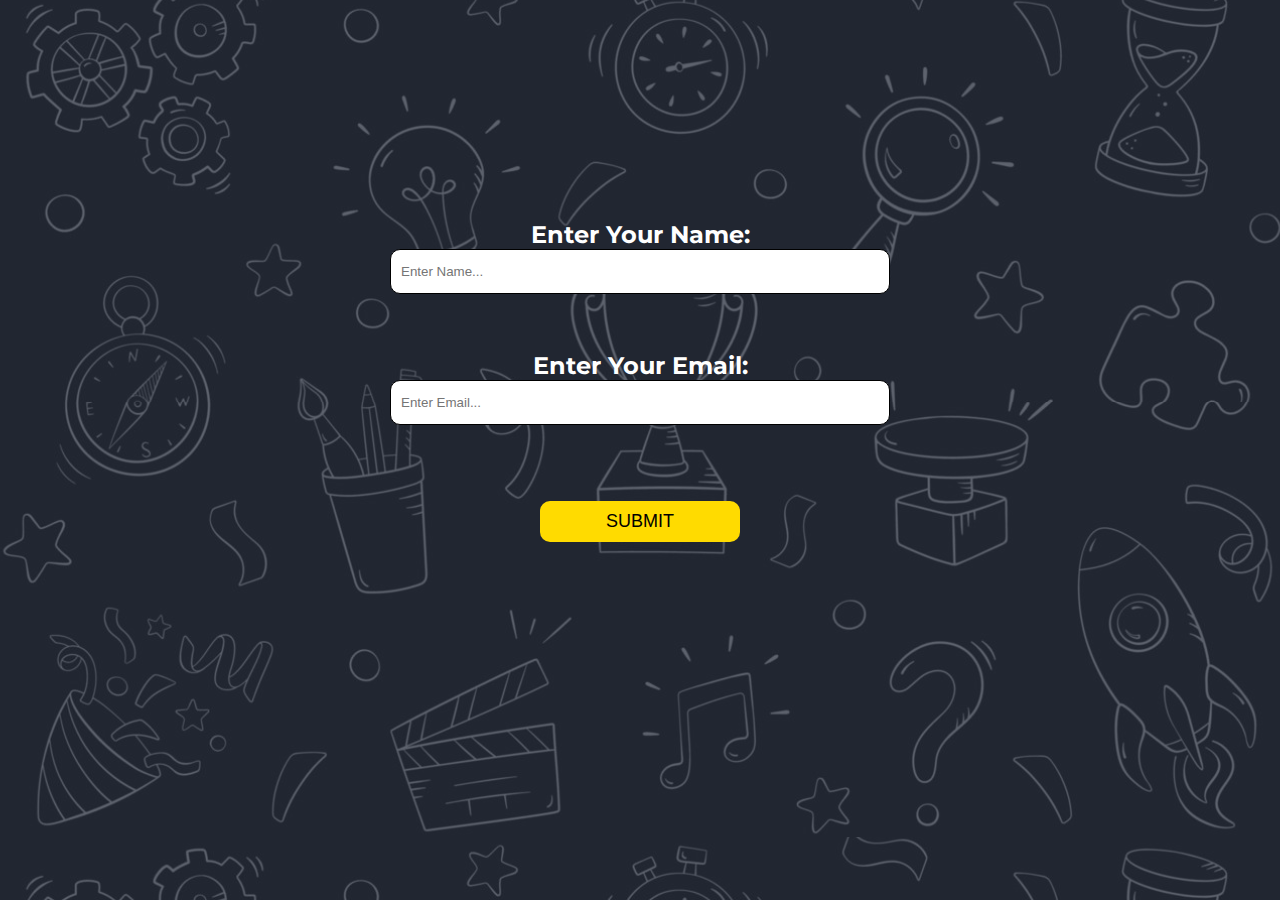
<file: Quiz_App/index.html>
<!DOCTYPE html>
<html lang="en">

<head>
    <meta charset="UTF-8">
    <meta name="viewport" content="width=device-width, initial-scale=1.0">
    <title>QUIZ APP</title>
    <link rel="stylesheet" href="style.css">
</head>

<body>
    <!-- <h1>Hello World</h1> -->


    <div class="formContainer" id="formContainer">
        <h2>Enter Your Name:</h2>
        <input id="name" type="text" placeholder="Enter Name...">
        <br>
        <span class="hide" id="nameError">Name required!</span>
        <br>
        <h2>Enter Your Email:</h2>
        <input id="email" type="email" placeholder="Enter Email...">
        <br>
        <span class="hide" id="emailError">Email required!</span>
        <br>
        <br>
        <button onclick="formSubmitHandler()">SUBMIT</button>
        <div id="startContainer" class="hide">

            <a href="./quiz.html">
                <button>QUIZ START?</button>
            </a>
    
        </div>
    </div>


    <!-- <div id="startContainer" class="hided">

        <a href="./quiz.html">
            <button>QUIZ START?</button>
        </a>

    </div> -->




</body>
<script src="app.js"></script>

</html>
</file>
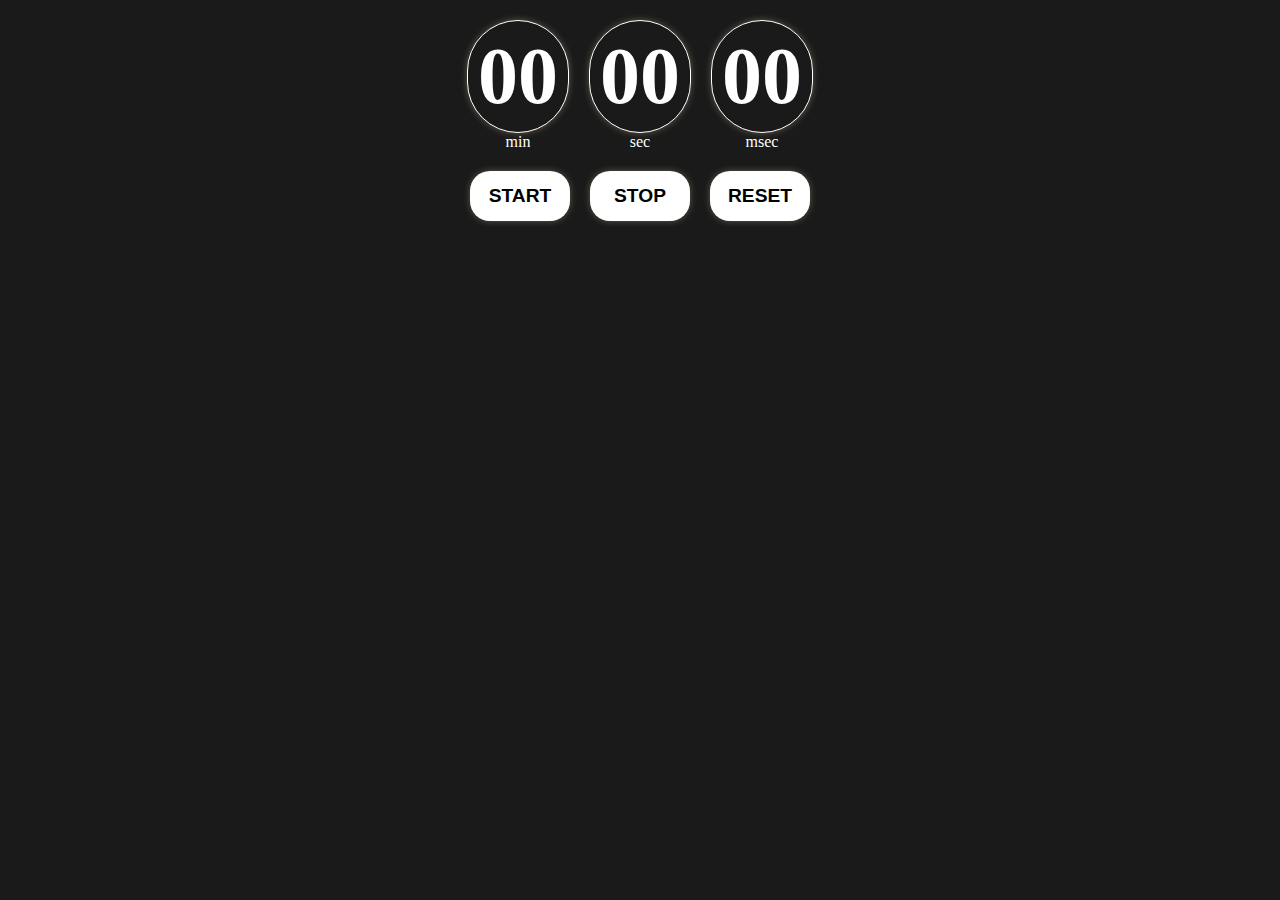
<file: stopwatch/index.html>
<!DOCTYPE html>
<html lang="en">

<head>
  <meta charset="UTF-8">
  <meta name="viewport" content="width=device-width, initial-scale=1.0">
  <title>Stop Watch</title>
  <link rel="stylesheet" href="./style.css">

</head>

<body>
  <div class="top_main">
    <div class="maincontainer">
      <div>
        <h1 id="minHeading">00</h1>
        <p>min</p>

      </div>
      <div>
        <h1 id="secHeading">00</h1>
        <p>sec</p>
      </div>
      <div>
        <h1 id="msecHeading">00</h1>
        <p>msec</p>
      </div>
    </div>


    <div class="maincontainer">
      <button onclick="startWatch()">START</button>
      <button onclick="stopWatch()">STOP</button>
      <button onclick="resetWatch()">RESET</button>
    </div>
  </div>


</body>
<script src="app.js"></script>

</html>
</file>
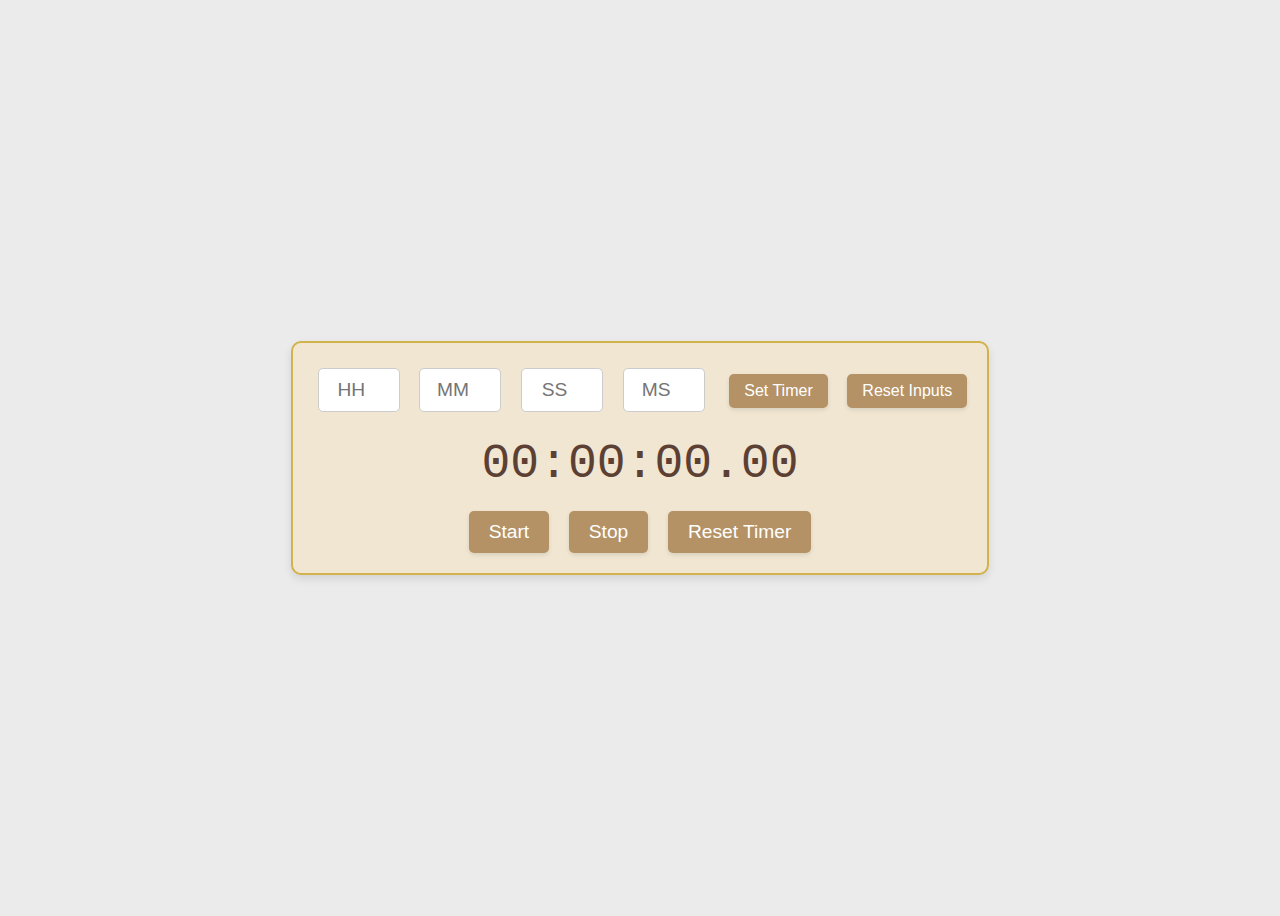
<file: timer/index.html>
<!DOCTYPE html>
<html lang="en">

<head>
  <meta charset="UTF-8">
  <meta name="viewport" content="width=device-width, initial-scale=1.0">
  <title>Timer</title>
  <link rel="stylesheet" href="./style.css">

</head>

<body>
  <div class="timer-container">
    <div class="input-container">
        <input type="number" id="inputHours" placeholder="HH" min="0">
        <input type="number" id="inputMinutes" placeholder="MM" min="0" max="59">
        <input type="number" id="inputSeconds" placeholder="SS" min="0" max="59">
        <input type="number" id="inputMilliseconds" placeholder="MS" min="0" max="99">
        <button id="set">Set Timer</button>
        <button id="resetInputs">Reset Inputs</button>
    </div>
    <div class="timer">
        <span id="hours">00</span>:<span id="minutes">00</span>:<span id="seconds">00</span>.<span id="milliseconds">00</span>
    </div>
    <div class="controls">
        <button id="start">Start</button>
        <button id="stop">Stop</button>
        <button id="reset">Reset Timer</button>
    </div>
</div>
  
</body>
<script src="app.js"></script>

</html>
</file>
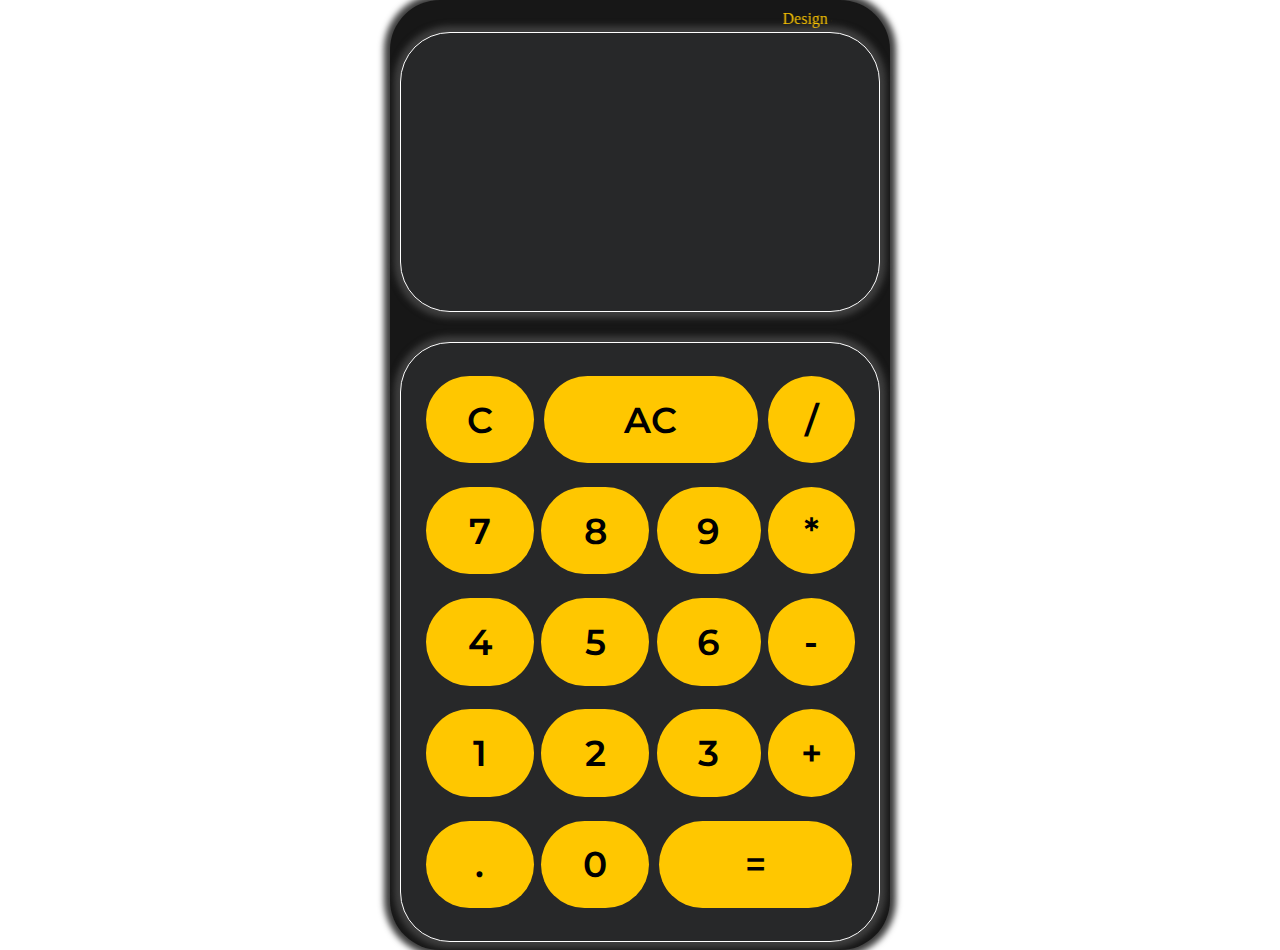
<file: assigment_21/calculator/index.html>
<!DOCTYPE html>
<html lang="en">

<head>
    <meta charset="UTF-8">
    <meta name="viewport" content="width=device-width, initial-scale=1.0">
    <title>Calculator</title>
    <link rel="stylesheet" href="./style.css">
    <link rel="preconnect" href="https://fonts.googleapis.com">
    <link rel="preconnect" href="https://fonts.gstatic.com" crossorigin>
    <link href="https://fonts.googleapis.com/css2?family=Montserrat:ital,wght@0,100..900;1,100..900&display=swap"
        rel="stylesheet">
</head>

<body>
    <div class="calculator">
        <div class="cal_body">
            <div class="cal_head">
                <marquee behavior="" direction="">Design & Developed By "<b>SARDAR HASEEB UR REHMAN</b>" Roll Number:
                    <b>201119</b></marquee>
            </div>
            <input type="text" id="inputField">
            <table>
                <tr>
                    <td class="cal_btn"><button onclick="oneClear()">C</button></td>
                    <td class="cal_btn" colspan="2"><button onclick="fullClear()">AC</button></td>
                    <td class="cal_btn"><button onclick="addValue('/')"> / </button></td>
                </tr>
                <tr>
                    <td class="cal_btn"><button onclick="addValue(7)">7</button></td>
                    <td class=" cal_btn"><button onclick="addValue(8)">8</button></td>
                    <td class="cal_btn"><button onclick="addValue(9)">9</button></td>
                    <td class="cal_btn"><button onclick="addValue('*')">*</button></td>
                </tr>
                <tr>
                    <td class="cal_btn"><button onclick="addValue(4)">4</button></td>
                    <td class="cal_btn"><button onclick="addValue(5)">5</button></td>
                    <td class="cal_btn"><button onclick="addValue(6)">6</button></td>
                    <td class="cal_btn"><button onclick="addValue('-')">-</button></td>
                </tr>
                <tr>
                    <td class="cal_btn"><button onclick="addValue(1)">1</button></td>
                    <td class="cal_btn"><button onclick="addValue(2)">2</button></td>
                    <td class="cal_btn"><button onclick="addValue(3)">3</button></td>
                    <td class="cal_btn"><button onclick="addValue('+')">+</button></td>

                </tr>
                <tr>
                    <td class="cal_btn"><button onclick="addValue('.')">.</button></td>
                    <td class="cal_btn"><button onclick="addValue(0)">0</button></td>
                    <td class="cal_btn" colspan="2" onclick="result()"><button>=</button></td>
                </tr>
            </table>
        

        </div>
    </div>
</body>
<script src="./app.js"></script>

</html>
</file>
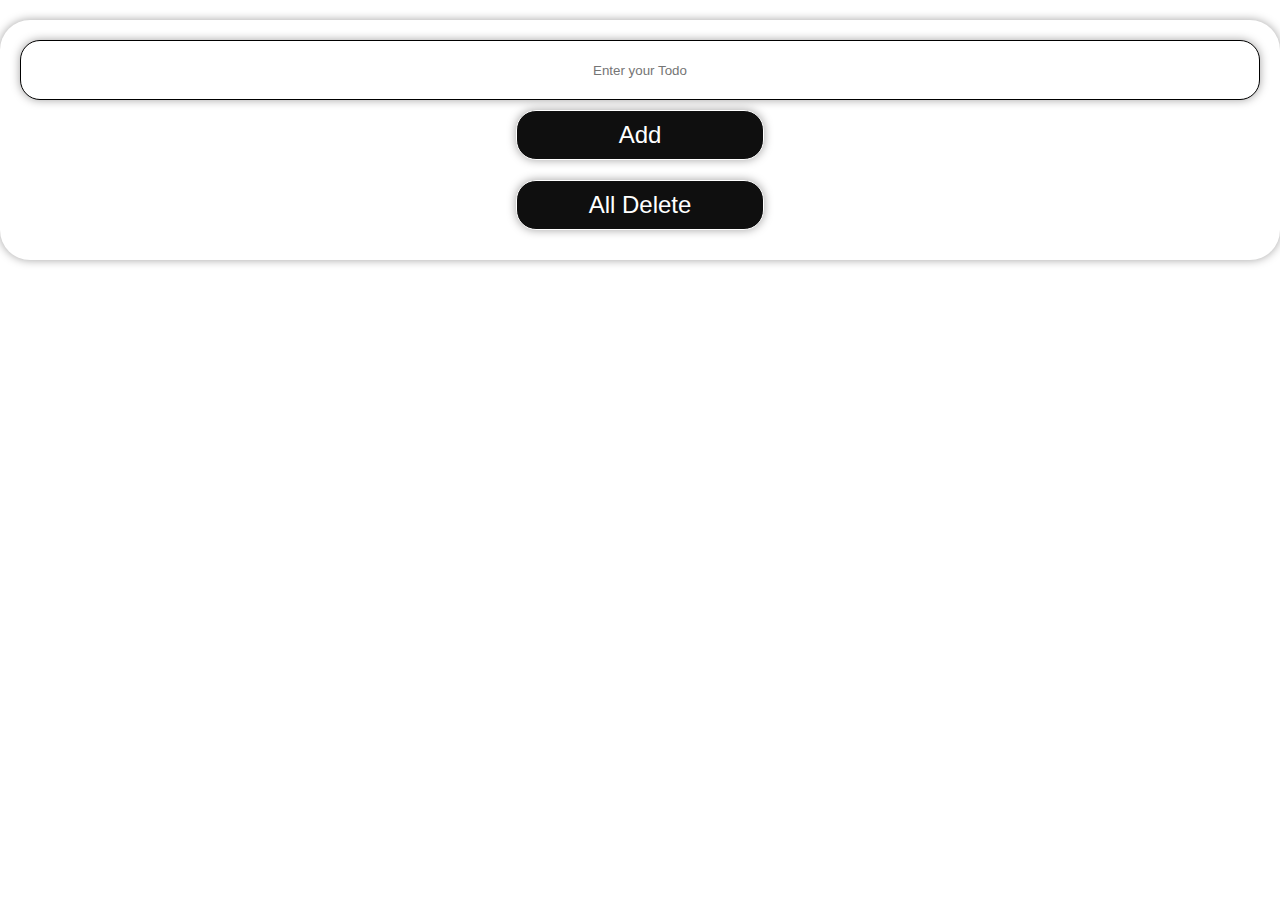
<file: assigment_23/todo_app/index.html>
<!DOCTYPE html>
<html lang="en">

<head>
  <meta charset="UTF-8">
  <meta name="viewport" content="width=device-width, initial-scale=1.0">
  <title>To DO App</title>
  <link rel="stylesheet" href="./style.css">
  <style>
    .myh {
      background-color: aquamarine;
    }
  </style>
</head>

<body>
  <div class="main_container">
    <input type="text" name="" placeholder="Enter your Todo" id="todoinput">

    <button onclick="addtodo()">Add</button>

    <ul id="todoParent">
      <!-- <li>efedfjldjfljdlfldhshjllfjk<button>EDIT</button><button onclick="delTodo(this)">DEL</button></li> -->
      <!-- <li>sklfgshlnvlsn<div class="button-container"><button onclick="editBtn(this)">EDIT</button><button
            onclick="delTodo(this)">DEL</button></div>
      </li> -->
    </ul>
    <button onclick="deleteAll()">All Delete</button>
  </div>
</body>
<script src="app.js"></script>

</html>
</file>
<file: Quiz_App/style.css>
* {
    margin: 0;
    padding: 0;
    box-sizing: border-box;
}

@font-face {
    font-family: mont;
    src: url(./Montserrat-VariableFont_wght.ttf);
}

body {
    background-color: #1A2130;
    background-image: url(./quiz_bg.svg);
    /* background-attachment: fixed; */
    background-position: center center;
    background-color: #1a2130;
    background-size: cover;
    font-family: mont;

}

.top-head {
    color: white;
    text-align: center;
    margin: 50px 0;
    font-size: 42px;
}

.hide {
    /* display: none; */
    visibility: hidden;
}

.show {
    visibility: visible;

}

#quizContainer {
    /* border: 1px solid red; */
    width: 40%;
    margin: 0 auto;
    background-color: #1A2130;
    padding: 40px;
    color: white;
    border-radius: 20px;
}

.header {
    background-color: #FFDB00;
    display: flex;
    align-items: center;
    justify-content: space-between;
    padding: 10px;
    border-radius: 10px;
    color: #1A2130;
    font-weight: bold;
}

.body ol {
    /* list-style-position:  inside; */
    /* list-style: none; */

}

.body h3 {
    font-weight: 600;
    font-size: 24px;
}

.footer {
    border: 1px solid #FFDB00;
    display: flex;
    justify-content: space-around;
    padding: 10px;
    border-radius: 10px;
    align-items: center;
}

.footer div #nextQuesBtn {
    background-color: #FFDB00;
    padding: 10px;
    border-radius: 10px;
    border: none;
    width: 200px;
    font-weight: 600;
}

#htmlOptions li {
    border: 1px solid #FFDB00;
    padding: 8px;
    cursor: pointer;
    margin: 10px;
    border-radius: 10px;

    font-weight: 600;
}

/* #htmlOptions li:hover {
        background-color: #ffdd001a;

    } */

.correctAns {
    background-color: green;
    color: white;
}



.wrongAns {
    background-color: red;
    color: white;
}


.formContainer {
    display: flex;
    flex-direction: column;
    align-items: center;
    justify-content: center;
    padding: 20px;
    width: 100%;
    /* height: 100vh; */
    margin: 200px auto;
    /* background-color: #1a2130; */
}

.formContainer h2 {
    color: white;
}

.formContainer input {
    border: 1px solid;
    border-radius: 10px;
    padding: 10px;
    width: 500px;
    height: 45px;
}

.formContainer button {
    background-color: #FFDB00;
    padding: 10px;
    border-radius: 10px;
    border: none;
    width: 200px;
    font-size: large;

}

#startContainer {
    display: flex;
    align-items: center;
    justify-content: center;
}

#startContainer a button {
    background-color: #FFDB00;
    padding: 10px;
    border-radius: 10px;
    border: none;
    width: 200px;
    font-size: large;

}

.resultContainer {
    display: flex;
    align-items: center;
    justify-content: center;
    color: #1a2130;
    /* background-color: #FFDB00; */
    width: 60%;
    margin: 0 auto;
    flex-direction: column;
    border-radius: 20px;
}

.resultContainer div {
    display: flex;
    border: none;
    background-color: #FFDB00;
    padding: 20px;
    width: 30%;
    justify-content: space-between;
    font-weight: 600;
    margin: 5px;
    color: #1A2130;
    border-radius: 10px;
    font-weight: 600;
    font-size: larger;
}

.resultContainer h3 {
    font-size: 50px;
    margin: 50px 0;
}


.resultContainer a button {

    background-color: #1A2130;
    padding: 10px;
    border-radius: 10px;
    border: 1px solid #FFDB00;
    width: 300px;
    font-size: large;
    color: #FFDB00;
    margin: 50px 0;
}

.resultContainer a button:hover {

    background-color: #FFDB00;
    padding: 10px;
    border-radius: 10px;
    border: 1px solid #FFDB00;
    width: 300px;
    font-size: large;
    color: #1A2130;
    margin: 50px 0;
    cursor: pointer;
}


@media sc
</file>
<file: stopwatch/style.css>
* {
    margin: 0;
    padding: 0;
    box-sizing: border-box;
}

body {
    background-color: rgb(26, 26, 26);
    color: white;
    

}

.top_main {
    margin-top: auto;
}

.maincontainer {
    /* border: 10px solid black; */
    display: flex;
    justify-content: center;
    gap: 20px;
    margin: 20px;
}

button {
    width: 100px;
    height: 50px;
    border-radius: 20px;
    border: none;
    font-size: larger;
    background-color: white;
    box-shadow: 0px 0px 7px 0px rgba(245, 222, 179, 0.322);
    font-weight: 600;
}

#minHeading,
#secHeading,
#msecHeading {
    font-size: 80px;
    border: 1px solid;
    padding: 10px;
    background-color: rgb(26, 26, 26);
    border-radius: 80px;
    box-shadow: 0px 0px 7px 0px rgba(245, 222, 179, 0.322);
}

.maincontainer div {
    display: flex;
    flex-direction: column;
    justify-content: center;
    align-items: center;
}
</file>
<file: timer/style.css>
body {
    display: flex;
    justify-content: center;
    align-items: center;
    height: 100vh;
    background-color: #ebebeb;
    font-family: 'Courier New', Courier, monospace;
}

.timer-container {
    text-align: center;
    background-color: #f0e6d2;
    border: 2px solid #d1b24b;
    padding: 20px;
    border-radius: 10px;
    box-shadow: 0 4px 8px rgba(0, 0, 0, 0.1);
}

.timer {
    font-size: 3em;
    margin-bottom: 20px;
    color: #5c4033;
}

.controls button {
    font-size: 1.2em;
    padding: 10px 20px;
    margin: 0 5px;
    border: none;
    border-radius: 5px;
    cursor: pointer;
    background-color: #b59265;
    color: #fff;
    transition: background-color 0.3s ease;
    box-shadow: 0 2px 4px rgba(0, 0, 0, 0.1);
}

.controls button:hover {
    background-color: #8e6e47;
}

.input-container {
    margin-bottom: 20px;
}

.input-container input {
    font-size: 1.2em;
    padding: 10px;
    margin: 5px;
    border-radius: 5px;
    border: 1px solid #ccc;
    width: 60px;
    text-align: center;
}

button#set, button#resetInputs {
    font-size: 1em;
    padding: 8px 15px;
    margin-left: 10px;
    background-color: #b59265;
    color: #fff;
    border: none;
    border-radius: 5px;
    cursor: pointer;
    transition: background-color 0.3s ease;
    box-shadow: 0 2px 4px rgba(0, 0, 0, 0.1);
}

button#set:hover, button#resetInputs:hover {
    background-color: #8e6e47;
}
</file>
<file: assigment_21/calculator/style.css>
* {
    margin: 0;
    padding: 0;
    box-sizing: border-box;
}

.calculator {
    /* border: 1px solid black; */
    width: 500px;
    height: 950px;
    margin-left: auto;
    margin-right: auto;
    padding: 10px;
    border-radius: 50px;
    background-color: #171717;
    box-shadow: 0 0 6px 6px rgb(62 62 62);


}

/* .cal_body{
    text-align: center;
} */
.cal_body .cal_head {
    color: white;
    width: 80%;
    margin-left: auto;
    margin-right: auto;
    color: #FFC700;
    /* text-align: center; */
    /* border: 1px solid; */
}

.cal_body input {
    width: 100%;
    height: 280px;
    border-radius: 50px;
    border: 1px solid white;
    text-align: end;
    margin-bottom: 30px;
    background-color: #272829;
    font-size: 36px;
    font-weight: 600;
    font-size: 50px;
    color: white;
    box-shadow: 0 0 6px 6px rgb(62 62 62);

}

.cal_body table {
    /* border: 1px solid red; */
    border-radius: 50px;
    width: 100%;
    height: 600px;
    padding: 20px;
    text-align: center;
    background-color: #272829;
    border: 1px solid white;
    box-shadow: 0 0 6px 6px rgb(62 62 62);

}

.cal_body table tr .cal_btn {
    border: none;
    margin: 10px;
    /* background-color: rgb(118, 106, 106); */

    border-radius: 30px;

}

.cal_body table tr .cal_btn button {
    border: none;
    width: 95%;
    height: 80%;
    font-size: 36px;
    font-weight: 600;
    /* margin: 10px; */
    color: black;
    background-color: #FFC700;
    font-family: "Montserrat", sans-serif;
    cursor: pointer;
    /* box-shadow: 0 0 6px 6px rgb(62 62 62); */

    border-radius: 50px;
}

.cal_body table tr .cal_btn button:hover {
    background-color: #FFF455;
    box-shadow: 0 0 6px 6px rgb(62 62 62);
}
</file>
<file: assigment_23/todo_app/style.css>
* {
    margin: 0;
    padding: 0;
    box-sizing: border-box;
}

.main_container {

    display: flex;
    justify-content: center;
    align-items: center;
    flex-direction: column;
    width: 50%;
    padding: 20px;
    margin: 20px auto;
    box-shadow: 0px 0px 10px rgb(163, 162, 162);
    border-radius: 30px;
}

.main_container #todoinput {
    width: 60%;
    height: 60px;
    border-radius: 20px;
    border: 1px solid;
    box-shadow: 0px 0px 10px rgb(163, 162, 162);
    background-color: white;
}

.main_container #todoinput::placeholder {
    text-align: center;
}

.main_container #todoinput {
    text-align: center;
}


.main_container button {
    border: 1px solid rgb(255, 255, 255);
    background-color: rgb(15, 15, 15);
    margin: 10px;
    width: 20%;
    border-radius: 20px;
    font-size: 24px;
    height: 50px;
    box-shadow: 0px 0px 10px rgb(163, 162, 162);
    color: white;
}

.main_container ul {
    width: 100%;
}

.main_container ul li {
    list-style: none;
    padding: 20px;
    font-size: 20px;
    display: flex;
    justify-content: space-between;
    align-items: center;
    flex-wrap: wrap;
    margin: 20px auto;
    width: 100%;
    height: auto;
    border-radius: 20px;
    border: none;
    box-shadow: 0px 0px 10px rgb(163, 162, 162);
    background-color: white;
}

.main_container ul li .button-container {
    display: flex;
    width: 40%;

}

.main_container ul li .button-container button {
    border: 1px solid rgb(14, 14, 14);
    background-color: rgb(255, 255, 255);
    margin: 5px;
    width: 100%;
    border-radius: 10px;
    font-size: 16px;
    height: 40px;
    box-shadow: 0px 0px 10px rgb(163, 162, 162);
    color: rgb(0, 0, 0);
}

.main_container ul li .button-container button:hover {
    background-color: black;
    color: white;
}


@media only screen and (max-width: 1400px) {
    .main_container {
        width: 100%;
    }

    .main_container #todoinput {
        width: 100%;
    }
}

@media only screen and (max-width: 700px) {
    .main_container button {
        width: 50%;
    }
}
</file>
